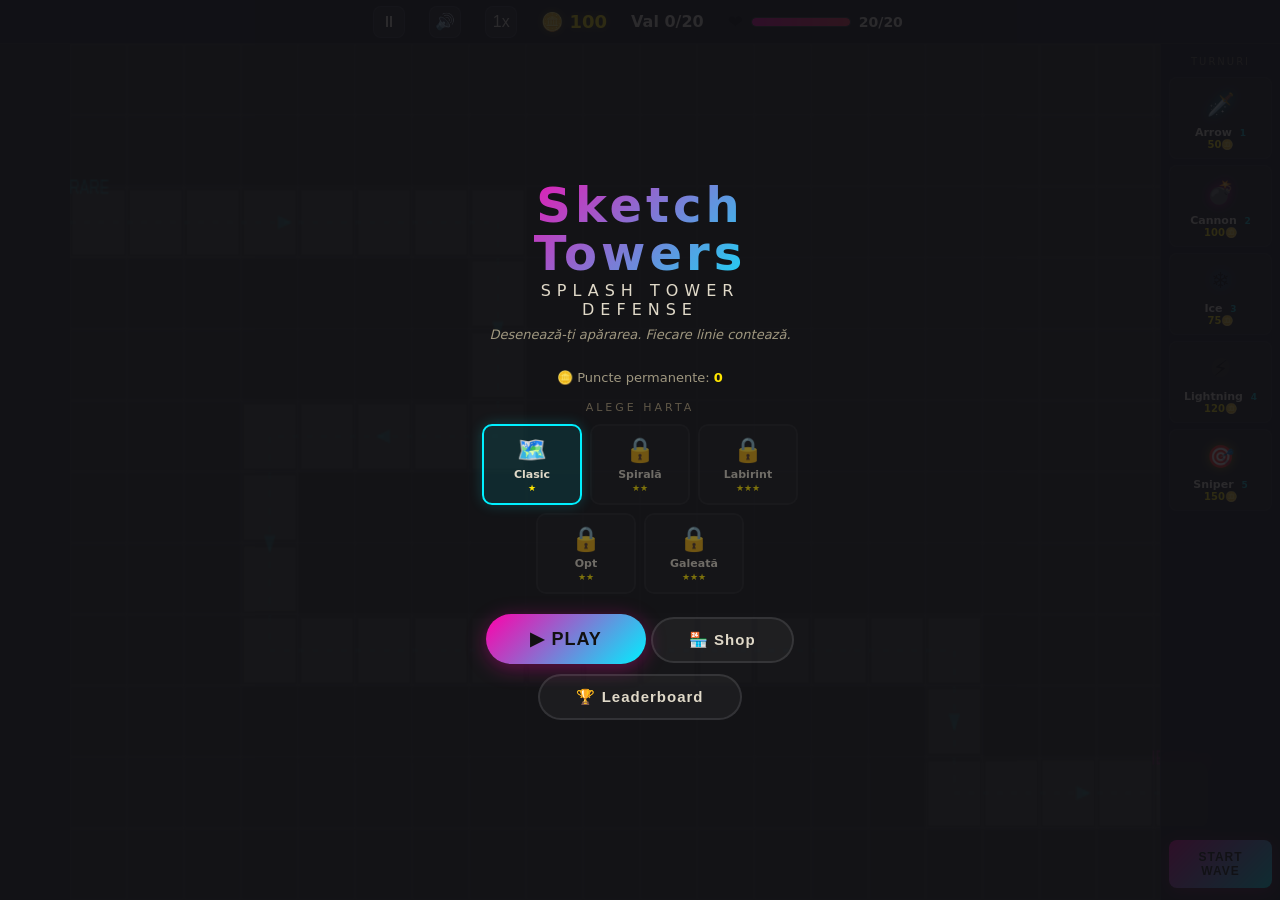
<file: index.html>
<!DOCTYPE html>
<html lang="ro">
<head>
  <meta charset="UTF-8">
  <meta name="viewport" content="width=device-width, initial-scale=1.0, user-scalable=no, viewport-fit=cover">
  <meta name="theme-color" content="#ff00aa">
  <meta name="apple-mobile-web-app-capable" content="yes">
  <meta name="apple-mobile-web-app-status-bar-style" content="black-translucent">
  <meta name="apple-mobile-web-app-title" content="Sketch Towers">
  <link rel="manifest" href="manifest.json">
  <title>Sketch Towers — Splash TD</title>
  <link rel="stylesheet" href="css/style.css">
  <script src="https://sdk.crazygames.com/crazygames-sdk-v3.js" async></script>
  <style>
    #mobile-notice {
      position: fixed;
      inset: 0;
      background: #1a1a1a;
      color: #e0d9c8;
      display: none;
      flex-direction: column;
      align-items: center;
      justify-content: center;
      gap: 24px;
      padding: 24px;
      text-align: center;
      z-index: 9999;
      font-family: 'Segoe UI', system-ui, sans-serif;
    }
    #mobile-notice svg { width: 80px; height: 80px; opacity: 0.6; }
    #mobile-notice h2 { font-size: 28px; font-weight: 800; color: #fff; margin: 0; }
    #mobile-notice p { font-size: 16px; line-height: 1.6; max-width: 320px; margin: 0; color: #a09880; }
    @media (max-width: 768px) {
      #mobile-notice { display: flex; }
      #game-wrapper { display: none; }
    }
  </style>
</head>
<body>
  <div id="mobile-notice">
    <svg viewBox="0 0 24 24" fill="none" stroke="currentColor" stroke-width="1.5" stroke-linecap="round" stroke-linejoin="round">
      <rect x="2" y="3" width="20" height="14" rx="2"/>
      <path d="M8 21h8M12 17v4"/>
    </svg>
    <h2>Jocul e pentru desktop</h2>
    <p>Sketch Towers e optimizat pentru mouse (și taste 1–5, Space, Esc).<br>Te rog deschide pe calculator pentru cea mai bună experiență.</p>
  </div>

  <div id="game-wrapper">
    <canvas id="game-canvas"></canvas>

    <div id="hud-top">
      <button id="btn-pause" class="hud-btn" title="Pauză">⏸</button>
      <button id="btn-mute" class="hud-btn" title="Mute">🔊</button>
      <button id="btn-speed" class="hud-btn" title="Viteză">1x</button>
      <div id="hud-coins">🪙 <span id="coins-value">0</span></div>
      <div id="hud-wave">Val <span id="wave-current">0</span>/<span id="wave-total">20</span></div>
      <div id="hud-hp">
        <span id="hp-label">❤️</span>
        <div id="hp-bar"><div id="hp-fill"></div></div>
        <span id="hp-text">20/20</span>
      </div>
    </div>

    <div id="hud-sidebar">
      <div class="sidebar-title">TURNURI</div>
      <div class="tower-btn" data-tower="Arrow" data-cost="50">
        <div class="tower-icon cyan">🗡️</div>
        <div class="tower-info">
          <div class="tower-name">Arrow <span class="key-hint">1</span></div>
          <div class="tower-cost">50🪙</div>
        </div>
      </div>
      <div class="tower-btn" data-tower="Cannon" data-cost="100">
        <div class="tower-icon magenta">💣</div>
        <div class="tower-info">
          <div class="tower-name">Cannon <span class="key-hint">2</span></div>
          <div class="tower-cost">100🪙</div>
        </div>
      </div>
      <div class="tower-btn" data-tower="Ice" data-cost="75">
        <div class="tower-icon blue">❄️</div>
        <div class="tower-info">
          <div class="tower-name">Ice <span class="key-hint">3</span></div>
          <div class="tower-cost">75🪙</div>
        </div>
      </div>
      <div class="tower-btn" data-tower="Lightning" data-cost="120">
        <div class="tower-icon yellow">⚡</div>
        <div class="tower-info">
          <div class="tower-name">Lightning <span class="key-hint">4</span></div>
          <div class="tower-cost">120🪙</div>
        </div>
      </div>
      <div class="tower-btn" data-tower="Sniper" data-cost="150">
        <div class="tower-icon sniper">🎯</div>
        <div class="tower-info">
          <div class="tower-name">Sniper <span class="key-hint">5</span></div>
          <div class="tower-cost">150🪙</div>
        </div>
      </div>
      <button id="btn-start-wave" class="btn-wave">START WAVE</button>
    </div>

    <div id="ui-menu" class="overlay">
      <div class="overlay-content">
        <h1 class="game-title">Sketch Towers</h1>
        <p class="subtitle">Splash Tower Defense</p>
        <p class="tagline">Desenează-ți apărarea. Fiecare linie contează.</p>
        <div id="menu-meta">🪙 Puncte permanente: <span id="menu-meta-points">0</span></div>
        <div id="map-select">
          <div class="map-select-title">ALEGE HARTA</div>
          <div class="map-grid" id="map-grid"></div>
        </div>
        <button id="btn-play" class="btn-primary">▶ PLAY</button>
        <button id="btn-daily" class="btn-secondary" style="border-color:rgba(255,230,0,0.3)">🎁 Recompensă Zilnică</button>
        <button id="btn-shop" class="btn-secondary">🏪 Shop</button>
        <button id="btn-leaderboard" class="btn-secondary">🏆 Leaderboard</button>
      </div>
    </div>

    <div id="ui-shop" class="overlay hidden">
      <div class="overlay-content shop-content">
        <h2 class="shop-title">MAGAZIN PERMANENT</h2>
        <div class="meta-display">🪙 <span id="shop-meta-points">0</span> puncte</div>
        <div class="upgrade-list">
          <div class="upgrade-item" data-upgrade="startBonus">
            <div class="upg-icon">💰</div>
            <div class="upg-body">
              <div class="upg-name">Bonus Start</div>
              <div class="upg-desc">+50 monede în plus la start</div>
              <div class="upg-bar"><div class="upg-fill"></div></div>
            </div>
            <button class="btn-upg" data-upg="startBonus">—</button>
          </div>
          <div class="upgrade-item" data-upgrade="extraShields">
            <div class="upg-icon">🛡️</div>
            <div class="upg-body">
              <div class="upg-name">Scuturi</div>
              <div class="upg-desc">+5 HP maxim</div>
              <div class="upg-bar"><div class="upg-fill"></div></div>
            </div>
            <button class="btn-upg" data-upg="extraShields">—</button>
          </div>
          <div class="upgrade-item" data-upgrade="architectDiscount">
            <div class="upg-icon">📐</div>
            <div class="upg-body">
              <div class="upg-name">Arhitect</div>
              <div class="upg-desc">-5% cost turnuri</div>
              <div class="upg-bar"><div class="upg-fill"></div></div>
            </div>
            <button class="btn-upg" data-upg="architectDiscount">—</button>
          </div>
        </div>
        <button id="btn-shop-close" class="btn-primary">Înapoi</button>
      </div>
    </div>

    <div id="ui-pick" class="overlay hidden">
      <div class="overlay-content pick-content">
        <h2 class="pick-title">Alege un bonus</h2>
        <p class="pick-sub">Valul <span id="pick-wave">0</span> completat!</p>
        <div class="pick-choices" id="pick-choices"></div>
      </div>
    </div>

    <div id="ui-paused" class="overlay hidden">
      <div class="overlay-content">
        <h2 class="pause-text">PAUZĂ</h2>
        <button id="btn-resume" class="btn-primary">▶ Continuă</button>
        <button id="btn-pause-shop" class="btn-secondary">🏪 Shop</button>
        <button id="btn-pause-lb" class="btn-secondary">🏆 Leaderboard</button>
        <button id="btn-pause-menu" class="btn-secondary">🏠 Meniu</button>
      </div>
    </div>

    <div id="ui-victory" class="overlay hidden">
      <div class="overlay-content">
        <h2 class="victory-text">VICTORY!</h2>
        <p>Coins colectați: <span id="victory-coins">0</span></p>
        <p>Puncte permanente: +<span id="victory-meta">0</span> 🪙</p>
        <button id="btn-pigment" class="btn-primary" style="background:linear-gradient(135deg,#00ff88,#ffe600)">💰 2x Puncte</button>
        <button id="btn-retry-v" class="btn-primary">↻ Joacă din nou</button>
        <button id="btn-menu-v" class="btn-secondary">Meniu</button>
      </div>
    </div>

    <div id="ui-defeat" class="overlay hidden">
      <div class="overlay-content">
        <h2 class="defeat-text">DEFEAT</h2>
        <p>Valul <span id="defeat-wave">0</span> · Coins: <span id="defeat-coins">0</span></p>
        <p>Puncte permanente: +<span id="defeat-meta">0</span> 🪙</p>
        <button id="btn-revive" class="btn-primary" style="background:linear-gradient(135deg,#00ff88,#00aaff)">💀 Revive (reclamă)</button>
        <button id="btn-retry-d" class="btn-primary">↻ Încearcă din nou</button>
        <button id="btn-menu-d" class="btn-secondary">Meniu</button>
      </div>
    </div>

    <div id="ui-leaderboard" class="overlay hidden">
      <div class="overlay-content lb-content">
        <h2 class="lb-title">🏆 LEADERBOARD</h2>
        <div class="lb-list" id="lb-list">
          <div class="lb-empty">Niciun scor înregistrat</div>
        </div>
        <button id="btn-lb-close" class="btn-primary">Înapoi</button>
      </div>
    </div>

    <div id="ui-tutorial" class="overlay hidden">
      <div class="tutorial-content">
        <div class="tutorial-step" id="tutorial-step-1">
          <div class="tutorial-icon">🗡️</div>
          <div class="tutorial-title">Alege un turn</div>
          <div class="tutorial-desc">Apasă pe un turn din bara laterală pentru a-l selecta. Fiecare turn are un preț și o abilitate unică.</div>
        </div>
        <div class="tutorial-step hidden" id="tutorial-step-2">
          <div class="tutorial-icon">👆</div>
          <div class="tutorial-title">Plasează-l pe hartă</div>
          <div class="tutorial-desc">Apasă pe o celulă liberă (nu pe drum) pentru a plasa turnul. Confirmă printr-o a doua atingere.</div>
        </div>
        <div class="tutorial-step hidden" id="tutorial-step-3">
          <div class="tutorial-icon">⚔️</div>
          <div class="tutorial-title">Dă startul valului</div>
          <div class="tutorial-desc">Când ești gata, apasă START WAVE. Inamicii vor veni în valuri din ce în ce mai grele.</div>
        </div>
        <div class="tutorial-step hidden" id="tutorial-step-4">
          <div class="tutorial-icon">❤️</div>
          <div class="tutorial-title">Păstrează-ți baza!</div>
          <div class="tutorial-desc">Ai 20 HP. Dacă un inamic scapă, pierzi 1 HP. La 0 HP pierzi meciul. Apără-ți baza!</div>
        </div>
        <div class="tutorial-nav">
          <button id="btn-tutorial-prev" class="tutorial-btn hidden">← Înapoi</button>
          <div class="tutorial-dots" id="tutorial-dots">
            <span class="tutorial-dot active"></span>
            <span class="tutorial-dot"></span>
            <span class="tutorial-dot"></span>
            <span class="tutorial-dot"></span>
          </div>
          <button id="btn-tutorial-next" class="tutorial-btn">Înainte →</button>
          <button id="btn-tutorial-skip" class="tutorial-btn tutorial-skip">Sari peste</button>
        </div>
      </div>
    </div>

    <div id="info-strip" class="hidden">
      <span id="info-wave">Val 0/20</span>
      <span id="info-buffs"></span>
    </div>

    <div id="mobile-tower-bar">
      <div class="mobile-tower-btn" data-tower="Arrow" data-cost="50">
        <div class="tower-icon cyan">🗡️</div>
        <div class="tower-name">Arrow</div>
        <div class="tower-cost">50🪙</div>
      </div>
      <div class="mobile-tower-btn" data-tower="Cannon" data-cost="100">
        <div class="tower-icon magenta">💣</div>
        <div class="tower-name">Cannon</div>
        <div class="tower-cost">100🪙</div>
      </div>
      <div class="mobile-tower-btn" data-tower="Ice" data-cost="75">
        <div class="tower-icon blue">❄️</div>
        <div class="tower-name">Ice</div>
        <div class="tower-cost">75🪙</div>
      </div>
      <div class="mobile-tower-btn" data-tower="Lightning" data-cost="120">
        <div class="tower-icon yellow">⚡</div>
        <div class="tower-name">Lightning</div>
        <div class="tower-cost">120🪙</div>
      </div>
      <div class="mobile-tower-btn" data-tower="Sniper" data-cost="150">
        <div class="tower-icon sniper">🎯</div>
        <div class="tower-name">Sniper</div>
        <div class="tower-cost">150🪙</div>
      </div>
    </div>

    <button id="btn-fab-wave" class="hidden">⚔️ START</button>

    <div id="toast-container"></div>

    <div id="tower-popup" class="hidden">
      <div id="popup-tower-name"></div>
      <div id="popup-tower-stats"></div>
      <div id="popup-actions">
        <button id="popup-btn-upgrade" class="popup-action-btn popup-upgrade">⬆ Upgrade</button>
        <button id="popup-btn-sell" class="popup-action-btn popup-sell">💰 Sell</button>
        <button id="popup-btn-target" class="popup-action-btn popup-target hidden">🎯 Target</button>
      </div>
    </div>
  </div>

  <script src="js/Maps.js"></script>
  <script src="js/SaveManager.js"></script>
  <script src="js/AudioManager.js"></script>
  <script src="js/ParticleSystem.js"></script>
  <script src="js/Grid.js"></script>
  <script src="js/Projectile.js"></script>
  <script src="js/Tower.js"></script>
  <script src="js/Enemy.js"></script>
  <script src="js/Wave.js"></script>
  <script src="js/Leaderboard.js"></script>
  <script src="js/TDGameEngine.js"></script>
  <script src="js/main.js"></script>
</body>
</html>
</file>
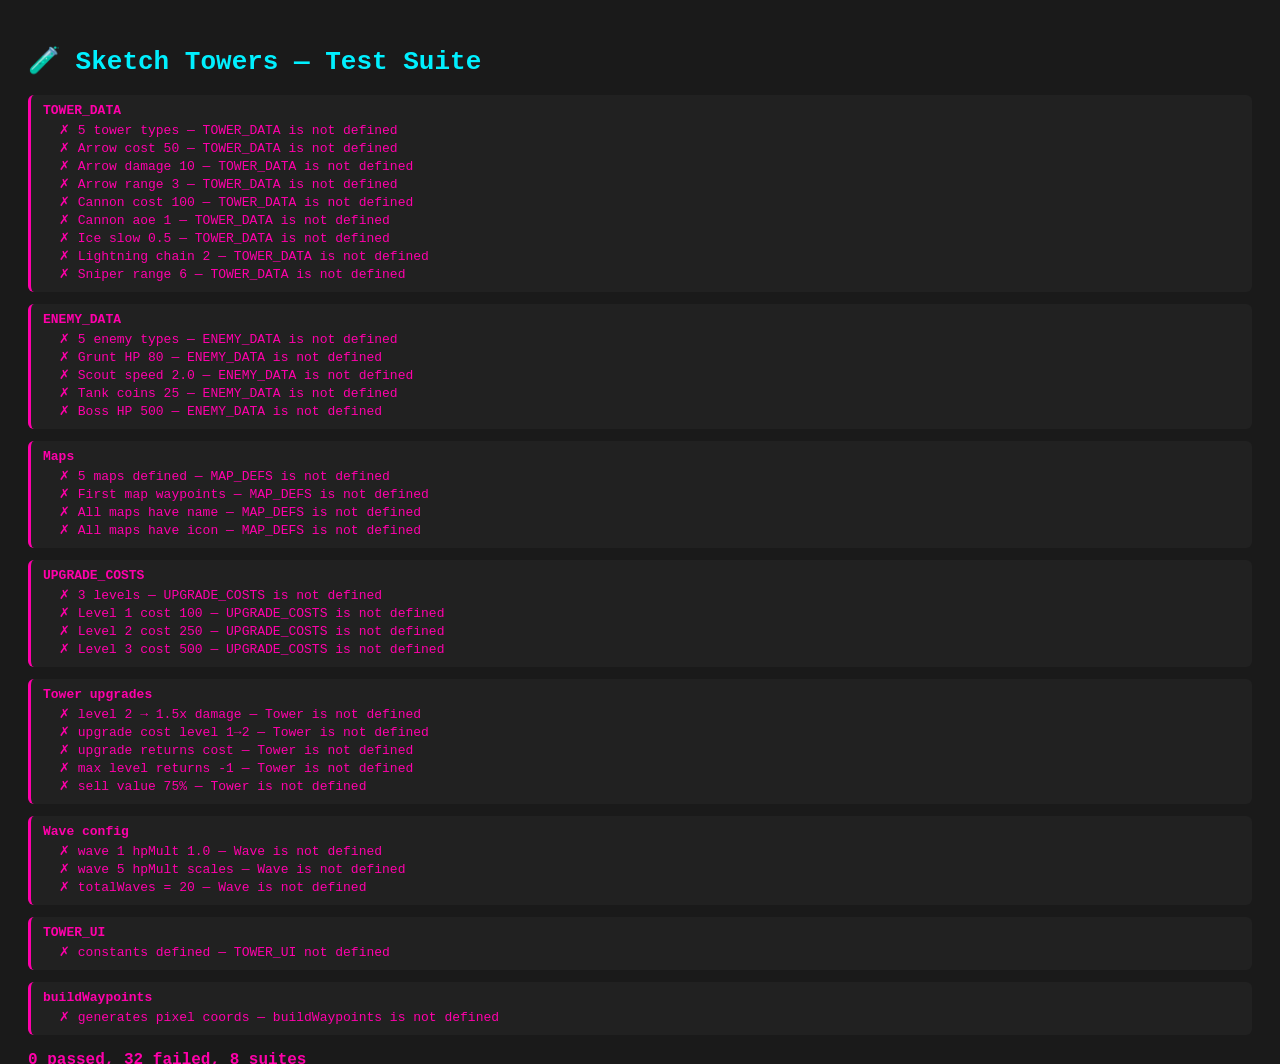
<file: tests.html>
<!DOCTYPE html>
<html lang="ro">
<head>
  <meta charset="UTF-8">
  <title>Sketch Towers — Tests</title>
  <style>
    body { background: #1a1a1a; color: #e0d9c8; font-family: monospace; padding: 20px; }
    h1 { color: #00f0ff; }
    .pass { color: #00ff88; }
    .fail { color: #ff00aa; }
    .suite { margin: 12px 0; padding: 8px 12px; background: rgba(255,255,255,0.03); border-radius: 6px; border-left: 3px solid #605848; }
    .suite.pass { border-left-color: #00ff88; }
    .suite.fail { border-left-color: #ff00aa; }
    .suite-title { font-weight: 700; margin-bottom: 4px; }
    .test { font-size: 13px; margin: 2px 0; padding-left: 16px; }
    #results { margin-top: 16px; font-size: 16px; font-weight: 700; }
  </style>
</head>
<body>
  <h1>🧪 Sketch Towers — Test Suite</h1>
  <div id="output"></div>
  <div id="results"></div>

  <script>
    const output = document.getElementById('output');
    let total = 0, passed = 0, failed = 0;

    function suite(name, tests) {
      total++;
      const div = document.createElement('div');
      div.className = 'suite';
      div.innerHTML = `<div class="suite-title">${name}</div>`;
      let ok = true;
      for (const [label, fn] of Object.entries(tests)) {
        const t = document.createElement('div');
        t.className = 'test';
        try {
          fn();
          t.classList.add('pass');
          t.textContent = '✓ ' + label;
          passed++;
        } catch (e) {
          t.classList.add('fail');
          t.textContent = '✗ ' + label + ' — ' + e.message;
          ok = false;
          failed++;
        }
        div.appendChild(t);
      }
      div.classList.add(ok ? 'pass' : 'fail');
      output.appendChild(div);
    }

    function assert(cond, msg) { if (!cond) throw new Error(msg || 'assertion failed'); }
    function eq(a, b) { assert(a === b, `expected ${JSON.stringify(b)}, got ${JSON.stringify(a)}`); }

    // ---- Run tests ----

    suite('TOWER_DATA', {
      '5 tower types': () => eq(Object.keys(TOWER_DATA).length, 5),
      'Arrow cost 50': () => eq(TOWER_DATA.Arrow.cost, 50),
      'Arrow damage 10': () => eq(TOWER_DATA.Arrow.damage, 10),
      'Arrow range 3': () => eq(TOWER_DATA.Arrow.range, 3),
      'Cannon cost 100': () => eq(TOWER_DATA.Cannon.cost, 100),
      'Cannon aoe 1': () => eq(TOWER_DATA.Cannon.aoe, 1),
      'Ice slow 0.5': () => eq(TOWER_DATA.Ice.slow, 0.5),
      'Lightning chain 2': () => eq(TOWER_DATA.Lightning.chain, 2),
      'Sniper range 6': () => eq(TOWER_DATA.Sniper.range, 6),
    });

    suite('ENEMY_DATA', {
      '5 enemy types': () => eq(Object.keys(ENEMY_DATA).length, 5),
      'Grunt HP 80': () => eq(ENEMY_DATA.Grunt.hp, 80),
      'Scout speed 2.0': () => eq(ENEMY_DATA.Scout.speed, 2.0),
      'Tank coins 25': () => eq(ENEMY_DATA.Tank.coins, 25),
      'Boss HP 500': () => eq(ENEMY_DATA.Boss.hp, 500),
    });

    suite('Maps', {
      '5 maps defined': () => eq(MAP_DEFS.length, 5),
      'First map waypoints': () => assert(MAP_DEFS[0].waypoints.length > 0, 'no waypoints'),
      'All maps have name': () => MAP_DEFS.forEach((m, i) => assert(m.name, `map ${i} missing name`)),
      'All maps have icon': () => MAP_DEFS.forEach((m, i) => assert(m.icon, `map ${i} missing icon`)),
    });

    suite('UPGRADE_COSTS', {
      '3 levels': () => eq(UPGRADE_COSTS.length, 3),
      'Level 1 cost 100': () => eq(UPGRADE_COSTS[0], 100),
      'Level 2 cost 250': () => eq(UPGRADE_COSTS[1], 250),
      'Level 3 cost 500': () => eq(UPGRADE_COSTS[2], 500),
    });

    suite('Tower upgrades', {
      'level 2 → 1.5x damage': () => eq(new Tower(0, 0, { cellSize: 40 }, 'Arrow', {}).recalc({}), undefined),
      'upgrade cost level 1→2': () => {
        const t = new Tower(0, 0, { cellSize: 40 }, 'Arrow', {});
        const cost = t.getUpgradeCost();
        eq(cost, Math.ceil(50 * 0.75));
      },
      'upgrade returns cost': () => {
        const t = new Tower(0, 0, { cellSize: 40 }, 'Arrow', {});
        eq(t.upgrade({}), Math.ceil(50 * 0.75));
      },
      'max level returns -1': () => {
        const t = new Tower(0, 0, { cellSize: 40 }, 'Arrow', {});
        t.level = 3;
        eq(t.getUpgradeCost(), -1);
      },
      'sell value 75%': () => {
        const t = new Tower(0, 0, { cellSize: 40 }, 'Arrow', {});
        eq(t.getSellValue(), Math.floor(50 * 0.75));
      },
    });

    suite('Wave config', {
      'wave 1 hpMult 1.0': () => {
        const w = new Wave();
        const cfg = w.getWaveConfig(1);
        eq(cfg.hpMult, 1);
      },
      'wave 5 hpMult scales': () => {
        const w = new Wave();
        const cfg = w.getWaveConfig(5);
        assert(cfg.hpMult > 1, 'hpMult should be > 1 at wave 5');
      },
      'totalWaves = 20': () => {
        const w = new Wave();
        eq(w.totalWaves, 20);
      },
    });

    suite('TOWER_UI', {
      'constants defined': () => {
        assert(typeof TOWER_UI !== 'undefined', 'TOWER_UI not defined');
        assert(TOWER_UI.panelW > 0, 'panelW should be > 0');
        assert(TOWER_UI.sniperH > TOWER_UI.defaultH, 'sniperH should be taller than defaultH');
      },
    });

    suite('buildWaypoints', {
      'generates pixel coords': () => {
        const wp = buildWaypoints(MAP_DEFS[0], 40);
        assert(wp.length > 0, 'should return waypoints');
        assert(typeof wp[0].x === 'number', 'x should be number');
        assert(typeof wp[0].y === 'number', 'y should be number');
      },
    });

    // ---- Summary ----
    const results = document.getElementById('results');
    const color = failed === 0 ? '#00ff88' : '#ff00aa';
    results.innerHTML = `<span style="color:${color}">${passed} passed, ${failed} failed, ${total} suites</span>`;
  </script>
</body>
</html>
</file>
<file: css/style.css>
*, *::before, *::after {
  margin: 0;
  padding: 0;
  box-sizing: border-box;
}

html, body {
  width: 100%;
  height: 100%;
  overflow: hidden;
  overscroll-behavior: none;
  background: #1a1a1a;
  font-family: 'Segoe UI', system-ui, -apple-system, sans-serif;
  -webkit-user-select: none;
  user-select: none;
  touch-action: manipulation;
}

#game-wrapper {
  position: relative;
  width: 100vw;
  height: 100vh;
  height: 100dvh;
  display: flex;
  align-items: center;
  justify-content: center;
  background: #1a1a1a;
}

#game-canvas {
  display: block;
  max-width: calc(100% - 120px);
  max-height: calc(100% - 44px);
  margin-top: 44px;
  background: #1e1e18;
  cursor: crosshair;
  touch-action: none;
}

#hud-top {
  position: absolute;
  top: 0;
  left: 0;
  width: 100%;
  height: 44px;
  display: flex;
  align-items: center;
  justify-content: center;
  gap: 24px;
  background: rgba(18, 18, 22, 0.85);
  backdrop-filter: blur(4px);
  border-bottom: 1px solid rgba(255,255,255,0.06);
  pointer-events: none;
  z-index: 5;
  padding: 0 16px;
}

#hud-coins { color: #ffe600; font-size: 18px; font-weight: 700; text-shadow: 0 0 10px rgba(255,230,0,0.3); }
#hud-wave { color: #e0d9c8; font-size: 16px; font-weight: 600; }

.hud-btn {
  pointer-events: auto;
  background: rgba(255,255,255,0.06);
  border: 1px solid rgba(255,255,255,0.1);
  color: #e0d9c8;
  font-size: 16px;
  width: 32px;
  height: 32px;
  border-radius: 8px;
  cursor: pointer;
  display: flex;
  align-items: center;
  justify-content: center;
  transition: all 0.15s ease;
  flex-shrink: 0;
}
.hud-btn:hover { background: rgba(255,255,255,0.12); border-color: rgba(0,240,255,0.3); }
.hud-btn.speed-active { background: rgba(0,240,255,0.15); border-color: #00f0ff; color: #00f0ff; font-weight: 700; }
.hud-btn:active { transform: scale(0.9); }

#hud-hp { display: flex; align-items: center; gap: 8px; }
#hp-label { font-size: 18px; }
#hp-bar { width: 100px; height: 10px; background: rgba(255,255,255,0.08); border-radius: 5px; overflow: hidden; border: 1px solid rgba(255,255,255,0.06); }
#hp-fill { width: 100%; height: 100%; background: linear-gradient(90deg, #ff00aa, #ff3355); border-radius: 5px; transition: width 0.3s ease; }
#hp-text { color: #e0d9c8; font-size: 14px; font-weight: 600; min-width: 48px; }

#hud-sidebar {
  position: absolute;
  right: 0;
  top: 44px;
  bottom: 0;
  width: 120px;
  display: flex;
  flex-direction: column;
  align-items: center;
  gap: 6px;
  padding: 12px 8px;
  background: rgba(18, 18, 22, 0.88);
  backdrop-filter: blur(4px);
  border-left: 1px solid rgba(255,255,255,0.06);
  z-index: 5;
  overflow: hidden;
}

.sidebar-title { font-size: 10px; color: #605848; letter-spacing: 2px; text-transform: uppercase; margin-bottom: 4px; }

.tower-btn {
  width: 100%;
  padding: 8px;
  border-radius: 8px;
  border: 1px solid rgba(255,255,255,0.06);
  cursor: pointer;
  display: flex;
  flex-direction: column;
  align-items: center;
  gap: 4px;
  transition: all 0.15s ease;
  pointer-events: auto;
  background: rgba(255,255,255,0.02);
}
.tower-btn:hover { border-color: rgba(0,240,255,0.3); background: rgba(0,240,255,0.05); }
.tower-btn.selected { border-color: #00f0ff; background: rgba(0,240,255,0.1); box-shadow: 0 0 12px rgba(0,240,255,0.2); }

.tower-icon { font-size: 22px; width: 36px; height: 36px; display: flex; align-items: center; justify-content: center; border-radius: 50%; }
.tower-icon.cyan { text-shadow: 0 0 12px rgba(0,240,255,0.6); }
.tower-icon.magenta { text-shadow: 0 0 12px rgba(255,0,170,0.6); }
.tower-icon.blue { text-shadow: 0 0 12px rgba(0,170,255,0.6); }
.tower-icon.yellow { text-shadow: 0 0 12px rgba(255,230,0,0.6); }
.tower-icon.sniper { text-shadow: 0 0 12px rgba(255,200,0,0.6); }

.tower-info { text-align: center; }
.tower-name { color: #e0d9c8; font-size: 11px; font-weight: 700; }
.tower-cost { color: #ffe600; font-size: 10px; font-weight: 600; }
.key-hint { font-size: 9px; font-weight: 700; color: #00f0ff; margin-left: 4px; opacity: 0.7; }

.btn-wave {
  margin-top: auto;
  width: 100%;
  padding: 10px;
  border: none;
  border-radius: 8px;
  font-size: 12px;
  font-weight: 700;
  cursor: pointer;
  letter-spacing: 1px;
  transition: all 0.15s ease;
  pointer-events: auto;
  background: linear-gradient(135deg, #ff00aa, #00f0ff);
  color: #111;
  box-shadow: 0 4px 16px rgba(255,0,170,0.3);
}
.btn-wave:hover { transform: scale(1.03); box-shadow: 0 6px 24px rgba(255,0,170,0.5); }
.btn-wave:active { transform: scale(0.97); }
.btn-wave:disabled { opacity: 0.4; cursor: not-allowed; transform: none; box-shadow: none; }

.overlay {
  position: absolute;
  top: 0;
  left: 0;
  width: 100%;
  height: 100%;
  display: flex;
  align-items: center;
  justify-content: center;
  background: rgba(18, 18, 22, 0.88);
  z-index: 20;
}

.overlay-content { text-align: center; padding: 32px; max-width: 380px; }

.game-title {
  font-size: 48px;
  font-weight: 900;
  background: linear-gradient(135deg, #ff00aa, #00f0ff);
  -webkit-background-clip: text;
  -webkit-text-fill-color: transparent;
  background-clip: text;
  letter-spacing: 4px;
  line-height: 1;
  margin-bottom: 4px;
}

.subtitle { font-size: 16px; color: #e0d9c8; letter-spacing: 6px; text-transform: uppercase; margin-bottom: 8px; }
.tagline { font-size: 13px; color: #a09880; margin-bottom: 28px; font-style: italic; }

#menu-meta { color: #a09880; font-size: 13px; margin-bottom: 16px; }
#menu-meta span { color: #ffe600; font-weight: 700; }

.btn-primary {
  display: inline-block;
  padding: 14px 44px;
  border: none;
  border-radius: 50px;
  font-size: 18px;
  font-weight: 700;
  cursor: pointer;
  letter-spacing: 1px;
  transition: transform 0.15s ease, box-shadow 0.15s ease;
  pointer-events: auto;
  background: linear-gradient(135deg, #ff00aa, #00f0ff);
  color: #111;
  box-shadow: 0 4px 20px rgba(255,0,170,0.35);
  margin-bottom: 10px;
}
.btn-primary:hover { transform: scale(1.05); box-shadow: 0 6px 28px rgba(255,0,170,0.5); }
.btn-primary:active { transform: scale(0.97); }

.btn-secondary {
  display: inline-block;
  padding: 12px 36px;
  border: 2px solid rgba(255,255,255,0.1);
  border-radius: 50px;
  font-size: 15px;
  font-weight: 600;
  cursor: pointer;
  letter-spacing: 1px;
  transition: all 0.15s ease;
  pointer-events: auto;
  background: rgba(255,255,255,0.04);
  color: #e0d9c8;
}
.btn-secondary:hover { background: rgba(255,255,255,0.1); border-color: rgba(255,255,255,0.2); }
.btn-secondary:active { transform: scale(0.97); }

.victory-text { font-size: 48px; font-weight: 900; color: #ffe600; text-shadow: 0 0 20px rgba(255,230,0,0.5); margin-bottom: 8px; }
.defeat-text { font-size: 48px; font-weight: 900; color: #ff00aa; text-shadow: 0 0 20px rgba(255,0,170,0.5); margin-bottom: 8px; }
#ui-victory p, #ui-defeat p { color: #a09880; font-size: 15px; margin-bottom: 6px; }
#ui-victory p:last-of-type, #ui-defeat p:last-of-type { margin-bottom: 20px; color: #ffe600; font-weight: 600; }

/* ---- Shop ---- */
.shop-content { max-width: 340px; }
.shop-title { font-size: 28px; font-weight: 900; color: #e0d9c8; margin-bottom: 4px; letter-spacing: 2px; }
.meta-display { font-size: 18px; color: #ffe600; font-weight: 700; margin-bottom: 16px; text-shadow: 0 0 10px rgba(255,230,0,0.3); }

.upgrade-list { display: flex; flex-direction: column; gap: 8px; margin-bottom: 16px; }

.upgrade-item {
  display: flex;
  align-items: center;
  gap: 10px;
  padding: 10px;
  background: rgba(255,255,255,0.03);
  border-radius: 10px;
  border: 1px solid rgba(255,255,255,0.06);
  text-align: left;
}

.upg-icon { font-size: 24px; width: 36px; text-align: center; flex-shrink: 0; }
.upg-body { flex: 1; min-width: 0; }
.upg-name { color: #e0d9c8; font-size: 13px; font-weight: 700; }
.upg-desc { color: #605848; font-size: 10px; margin-bottom: 4px; }
.upg-bar { height: 4px; background: rgba(255,255,255,0.06); border-radius: 2px; overflow: hidden; width: 80px; }
.upg-fill { height: 100%; width: 0%; background: linear-gradient(90deg, #00f0ff, #ff00aa); border-radius: 2px; }

.btn-upg {
  flex-shrink: 0;
  padding: 6px 14px;
  border: none;
  border-radius: 6px;
  font-size: 11px;
  font-weight: 700;
  cursor: pointer;
  transition: all 0.15s ease;
  pointer-events: auto;
  background: rgba(0,240,255,0.15);
  color: #00f0ff;
  min-width: 52px;
  text-align: center;
}
.btn-upg:hover { background: rgba(0,240,255,0.25); }
.btn-upg.maxed { background: rgba(255,0,170,0.1); color: #ff00aa; cursor: default; }
.btn-upg:disabled { opacity: 0.3; cursor: not-allowed; }

#btn-shop-close { font-size: 14px; padding: 10px 36px; margin-bottom: 0; }

/* ---- Pick overlay ---- */
.pick-content { max-width: 420px; }
.pick-title { font-size: 28px; font-weight: 900; color: #ffe600; text-shadow: 0 0 16px rgba(255,230,0,0.3); margin-bottom: 4px; letter-spacing: 2px; }
.pick-sub { color: #a09880; font-size: 13px; margin-bottom: 20px; }
#pick-wave { color: #e0d9c8; font-weight: 700; }

.pick-choices { display: flex; gap: 10px; justify-content: center; }

.pick-card {
  flex: 1;
  padding: 16px 8px;
  border-radius: 12px;
  border: 2px solid rgba(255,255,255,0.06);
  cursor: pointer;
  text-align: center;
  transition: all 0.2s ease;
  pointer-events: auto;
  background: rgba(255,255,255,0.02);
}
.pick-card:hover { border-color: #00f0ff; background: rgba(0,240,255,0.08); transform: translateY(-4px); box-shadow: 0 8px 24px rgba(0,240,255,0.15); }
.pick-card:active { transform: scale(0.96); }

.pick-card-icon { font-size: 32px; margin-bottom: 6px; }
.pick-card-name { color: #e0d9c8; font-size: 12px; font-weight: 700; line-height: 1.3; }
.pick-card-desc { color: #605848; font-size: 9px; margin-top: 4px; }

/* ---- Leaderboard ---- */
.lb-content { max-width: 360px; }
.lb-title { font-size: 28px; font-weight: 900; color: #ffe600; margin-bottom: 16px; letter-spacing: 2px; text-shadow: 0 0 16px rgba(255,230,0,0.3); }
.lb-list { margin-bottom: 16px; max-height: 280px; overflow-y: auto; }
.lb-entry {
  display: flex;
  align-items: center;
  gap: 10px;
  padding: 8px 12px;
  border-radius: 8px;
  background: rgba(255,255,255,0.03);
  border: 1px solid rgba(255,255,255,0.06);
  margin-bottom: 4px;
  font-size: 13px;
}
.lb-rank { color: #605848; font-weight: 700; min-width: 28px; text-align: center; }
.lb-rank.gold { color: #ffe600; }
.lb-rank.silver { color: #a09880; }
.lb-rank.bronze { color: #cd7f32; }
.lb-score { color: #ffe600; font-weight: 700; margin-left: auto; }
.lb-wave { color: #a09880; font-size: 11px; }
.lb-empty { color: #605848; font-size: 14px; text-align: center; padding: 24px 0; }

.hidden { display: none !important; }

/* ---- Pause ---- */
.pause-text { font-size: 48px; font-weight: 900; color: #e0d9c8; margin-bottom: 24px; letter-spacing: 4px; }

/* ---- Map Select ---- */
#map-select { margin-bottom: 20px; }
.map-select-title { font-size: 11px; color: #605848; letter-spacing: 3px; text-transform: uppercase; margin-bottom: 10px; }
.map-grid { display: flex; gap: 8px; justify-content: center; flex-wrap: wrap; }
.map-card {
  width: 100px;
  padding: 10px 6px;
  border-radius: 10px;
  border: 2px solid rgba(255,255,255,0.06);
  cursor: pointer;
  text-align: center;
  transition: all 0.2s ease;
  pointer-events: auto;
  background: rgba(255,255,255,0.02);
}
.map-card:hover { border-color: rgba(0,240,255,0.3); background: rgba(0,240,255,0.05); }
.map-card.selected { border-color: #00f0ff; background: rgba(0,240,255,0.1); box-shadow: 0 0 14px rgba(0,240,255,0.2); }
.map-card-icon { font-size: 24px; margin-bottom: 4px; }
.map-card-name { color: #e0d9c8; font-size: 11px; font-weight: 700; }
.map-card-diff { color: #605848; font-size: 9px; margin-top: 2px; }
.map-card-diff .star { color: #ffe600; }
.map-card.locked { opacity: 0.45; cursor: not-allowed; border-color: rgba(255,255,255,0.04); }
.map-card.locked:hover { border-color: rgba(255,255,255,0.04); background: rgba(255,255,255,0.02); }

/* ---- Tutorial overlay ---- */
#ui-tutorial .tutorial-content {
  max-width: 380px;
  padding: 28px 24px;
  text-align: center;
}
.tutorial-icon { font-size: 48px; margin-bottom: 8px; }
.tutorial-title { font-size: 22px; font-weight: 900; color: #00f0ff; margin-bottom: 10px; }
.tutorial-desc { font-size: 14px; color: #a09880; line-height: 1.5; margin-bottom: 20px; }
.tutorial-nav { display: flex; align-items: center; justify-content: center; gap: 10px; flex-wrap: wrap; }
.tutorial-btn {
  padding: 10px 20px;
  border: none;
  border-radius: 8px;
  font-size: 13px;
  font-weight: 700;
  cursor: pointer;
  pointer-events: auto;
  transition: all 0.15s ease;
}
.tutorial-btn { background: rgba(0,240,255,0.15); color: #00f0ff; }
.tutorial-btn:hover { background: rgba(0,240,255,0.25); }
.tutorial-btn:active { transform: scale(0.95); }
.tutorial-skip { background: transparent; color: #605848; font-size: 11px; }
.tutorial-skip:hover { background: rgba(255,255,255,0.04); color: #a09880; }
.tutorial-dots { display: flex; gap: 6px; align-items: center; }
.tutorial-dot {
  width: 8px; height: 8px;
  border-radius: 50%;
  background: rgba(255,255,255,0.12);
  transition: all 0.2s ease;
}
.tutorial-dot.active { background: #00f0ff; box-shadow: 0 0 8px rgba(0,240,255,0.4); width: 10px; height: 10px; }

@media (max-width: 768px) {
  .tutorial-title { font-size: 18px; }
  .tutorial-icon { font-size: 36px; }
  #ui-tutorial .tutorial-content { max-width: 300px; padding: 20px 16px; }
}

/* ============================================================
   MOBILE LAYOUT — FAB + Tower Popup
   ============================================================ */

/* ---- FAB Start Wave (always present, hidden on desktop via media query) ---- */
#btn-fab-wave {
  position: absolute;
  bottom: 20px;
  right: 20px;
  width: 68px;
  height: 68px;
  border-radius: 50%;
  border: none;
  background: linear-gradient(135deg, #ff00aa, #00f0ff);
  color: #111;
  font-size: 12px;
  font-weight: 800;
  cursor: pointer;
  z-index: 15;
  pointer-events: auto;
  box-shadow: 0 4px 20px rgba(255,0,170,0.4), 0 0 30px rgba(0,240,255,0.15);
  display: flex;
  align-items: center;
  justify-content: center;
  text-align: center;
  line-height: 1.2;
  transition: transform 0.15s ease, box-shadow 0.15s ease;
  -webkit-tap-highlight-color: transparent;
}
#btn-fab-wave:active { transform: scale(0.92); }
#btn-fab-wave:disabled { opacity: 0.35; transform: none; box-shadow: none; cursor: not-allowed; }

/* ---- Tower Popup (DOM-based, mobile) ---- */
#tower-popup {
  position: absolute;
  z-index: 30;
  background: rgba(18, 18, 22, 0.95);
  backdrop-filter: blur(8px);
  border: 1px solid rgba(255,255,255,0.1);
  border-radius: 16px;
  padding: 14px 16px;
  min-width: 200px;
  pointer-events: auto;
  box-shadow: 0 8px 32px rgba(0,0,0,0.5), 0 0 20px rgba(0,240,255,0.1);
  transform: translate(-50%, -100%);
  left: 50%;
  top: 100px;
}

#popup-tower-name {
  color: #e0d9c8;
  font-size: 14px;
  font-weight: 800;
  text-align: center;
  margin-bottom: 2px;
}

#popup-tower-stats {
  color: #ffe600;
  font-size: 11px;
  font-weight: 600;
  text-align: center;
  margin-bottom: 10px;
}

#popup-actions {
  display: flex;
  gap: 8px;
  justify-content: center;
}

.popup-action-btn {
  flex: 1;
  padding: 12px 8px;
  border: 1px solid rgba(255,255,255,0.08);
  border-radius: 10px;
  font-size: 12px;
  font-weight: 700;
  cursor: pointer;
  text-align: center;
  transition: all 0.15s ease;
  -webkit-tap-highlight-color: transparent;
  pointer-events: auto;
  min-height: 44px;
  display: flex;
  align-items: center;
  justify-content: center;
}

.popup-upgrade {
  background: rgba(0,240,255,0.12);
  color: #00f0ff;
  border-color: rgba(0,240,255,0.2);
}
.popup-upgrade:active { background: rgba(0,240,255,0.25); transform: scale(0.95); }
.popup-upgrade.maxed { background: rgba(255,0,170,0.1); color: #ff00aa; border-color: rgba(255,0,170,0.2); cursor: default; }
.popup-upgrade:disabled { opacity: 0.35; cursor: not-allowed; }

.popup-sell {
  background: rgba(255,230,0,0.1);
  color: #ffe600;
  border-color: rgba(255,230,0,0.2);
}
.popup-sell:active { background: rgba(255,230,0,0.2); transform: scale(0.95); }

.popup-target {
  background: rgba(255,0,170,0.1);
  color: #ff00aa;
  border-color: rgba(255,0,170,0.2);
}
.popup-target:active { background: rgba(255,0,170,0.2); transform: scale(0.95); }

/* ---- Info strip (mobile portrait) ---- */
#info-strip {
  display: none;
  width: 100%;
  height: 44px;
  padding: 0 12px;
  align-items: center;
  justify-content: center;
  gap: 12px;
  background: rgba(18, 18, 22, 0.88);
  backdrop-filter: blur(4px);
  border-top: 1px solid rgba(255,255,255,0.06);
  z-index: 5;
  flex-shrink: 0;
}

#info-wave {
  color: #e0d9c8;
  font-size: 13px;
  font-weight: 700;
  letter-spacing: 1px;
}

#info-buffs {
  color: #00f0ff;
  font-size: 12px;
  display: flex;
  gap: 6px;
  align-items: center;
}

/* ---- Mobile tower toolbar (bottom bar) ---- */
#mobile-tower-bar {
  position: absolute;
  bottom: 0;
  left: 0;
  right: 0;
  height: auto;
  display: none;
  flex-direction: row;
  align-items: center;
  gap: 4px;
  padding: 6px 8px;
  background: rgba(18, 18, 22, 0.92);
  backdrop-filter: blur(4px);
  border-top: 1px solid rgba(255,255,255,0.06);
  z-index: 5;
  overflow-x: auto;
  -webkit-overflow-scrolling: touch;
}

.mobile-tower-btn {
  flex: 1;
  min-width: 0;
  padding: 6px 2px;
  border-radius: 8px;
  border: 1px solid rgba(255,255,255,0.06);
  cursor: pointer;
  display: flex;
  flex-direction: column;
  align-items: center;
  gap: 2px;
  transition: all 0.15s ease;
  pointer-events: auto;
  background: rgba(255,255,255,0.02);
  -webkit-tap-highlight-color: transparent;
}
.mobile-tower-btn:hover { border-color: rgba(0,240,255,0.3); background: rgba(0,240,255,0.05); }
.mobile-tower-btn.selected { border-color: #00f0ff; background: rgba(0,240,255,0.1); box-shadow: 0 0 8px rgba(0,240,255,0.2); }
.mobile-tower-btn:active { transform: scale(0.93); }

.mobile-tower-btn .tower-icon { font-size: 18px; width: 28px; height: 28px; }
.mobile-tower-btn .tower-name { color: #e0d9c8; font-size: 9px; font-weight: 700; }
.mobile-tower-btn .tower-cost { color: #ffe600; font-size: 9px; font-weight: 600; }

/* ============================================================
   MOBILE BREAKPOINT
   ============================================================ */
@media (max-width: 768px), (max-height: 500px) {
  #hud-top {
    gap: 12px;
    padding: 0 10px;
  }
  #hud-hp { gap: 4px; }
  #hp-bar { width: 60px; }
  #hp-text { font-size: 12px; min-width: 36px; }
  #hud-coins { font-size: 15px; }
  #hud-wave { font-size: 14px; }
  .hud-btn { width: 28px; height: 28px; font-size: 14px; }

  #tower-popup {
    min-width: 180px;
    padding: 12px;
  }
}

/* ---- Mobile Portrait: stacked layout (canvas + info strip + FAB + tower bar) ---- */
@media (max-width: 768px) and (orientation: portrait) {
  #game-wrapper {
    display: flex;
    flex-direction: column;
    align-items: center;
    justify-content: center;
  }

  #hud-sidebar { display: none; }
  #info-strip { display: flex; }
  #mobile-tower-bar {
    position: relative;
    display: flex;
    width: 100%;
    padding: 6px 8px;
    gap: 4px;
    border-top: 1px solid rgba(255,255,255,0.06);
  }

  #game-canvas {
    max-width: 100%;
    max-height: calc(100dvh - 20px - 44px - 72px - 72px);
    margin-top: 20px;
  }

  #btn-fab-wave {
    position: relative;
    bottom: auto;
    left: auto;
    right: auto;
    transform: none;
    width: 56px;
    height: 56px;
    font-size: 10px;
    flex-shrink: 0;
    margin: 8px 0;
  }

  .mobile-tower-btn { flex: 1; min-width: 0; }
}

/* ---- Mobile Landscape: 2-column grid sidebar, no scroll needed ---- */
@media (max-height: 500px) and (orientation: landscape) {
  #game-wrapper {
    align-items: flex-start;
    justify-content: center;
  }

  #mobile-tower-bar { display: none; }

  #game-canvas {
    max-width: calc(100% - 150px);
    max-height: calc(100dvh - 44px);
    margin-top: 44px;
  }

  #btn-fab-wave { display: none !important; }

  /* Sidebar: 2-column grid, title + btn-wave full width */
  #hud-sidebar {
    width: 150px;
    display: grid;
    grid-template-columns: 1fr 1fr;
    grid-template-rows: auto auto auto auto 1fr auto;
    gap: 3px;
    padding: 6px;
    overflow: hidden;
  }

  .sidebar-title {
    grid-column: 1 / -1;
    font-size: 8px;
    margin-bottom: 0;
    letter-spacing: 1px;
  }

  .tower-btn {
    flex-direction: row;
    padding: 4px 6px;
    gap: 4px;
    margin: 0;
  }
  .tower-icon { font-size: 18px; width: 26px; height: 26px; }
  .tower-info { text-align: left; flex: 1; min-width: 0; }
  .tower-name { font-size: 9px; }
  .tower-cost { font-size: 9px; }

  .tower-btn[data-tower="Sniper"] {
    grid-column: 1 / -1;
    justify-content: center;
  }

  .btn-wave {
    grid-column: 1 / -1;
    grid-row: 6;
    padding: 5px 8px;
    font-size: 10px;
    margin: 0;
  }
}

/* ---- Toast notifications ---- */
#toast-container {
  position: absolute;
  bottom: 80px;
  left: 50%;
  transform: translateX(-50%);
  z-index: 50;
  pointer-events: none;
  display: flex;
  flex-direction: column;
  align-items: center;
  gap: 8px;
}

.toast {
  padding: 10px 20px;
  border-radius: 10px;
  font-size: 13px;
  font-weight: 700;
  text-align: center;
  color: #e0d9c8;
  background: rgba(18, 18, 22, 0.92);
  border: 1px solid rgba(255,255,255,0.1);
  box-shadow: 0 4px 20px rgba(0,0,0,0.4), 0 0 12px rgba(0,240,255,0.08);
  backdrop-filter: blur(4px);
  animation: toastIn 0.25s ease;
  white-space: nowrap;
  pointer-events: auto;
  max-width: 90vw;
}
.toast.toast-out { animation: toastOut 0.25s ease forwards; }

@keyframes toastIn {
  from { opacity: 0; transform: translateY(12px); }
  to   { opacity: 1; transform: translateY(0); }
}
@keyframes toastOut {
  from { opacity: 1; transform: translateY(0); }
  to   { opacity: 0; transform: translateY(-8px); }
}

@media (max-width: 768px), (max-height: 500px) {
  #toast-container { bottom: 100px; }
  .toast { font-size: 12px; padding: 8px 16px; }
}

@media (min-width: 769px) and (min-height: 501px) {
  #btn-fab-wave { display: none !important; }
  #tower-popup { display: none !important; }
}
</file>
